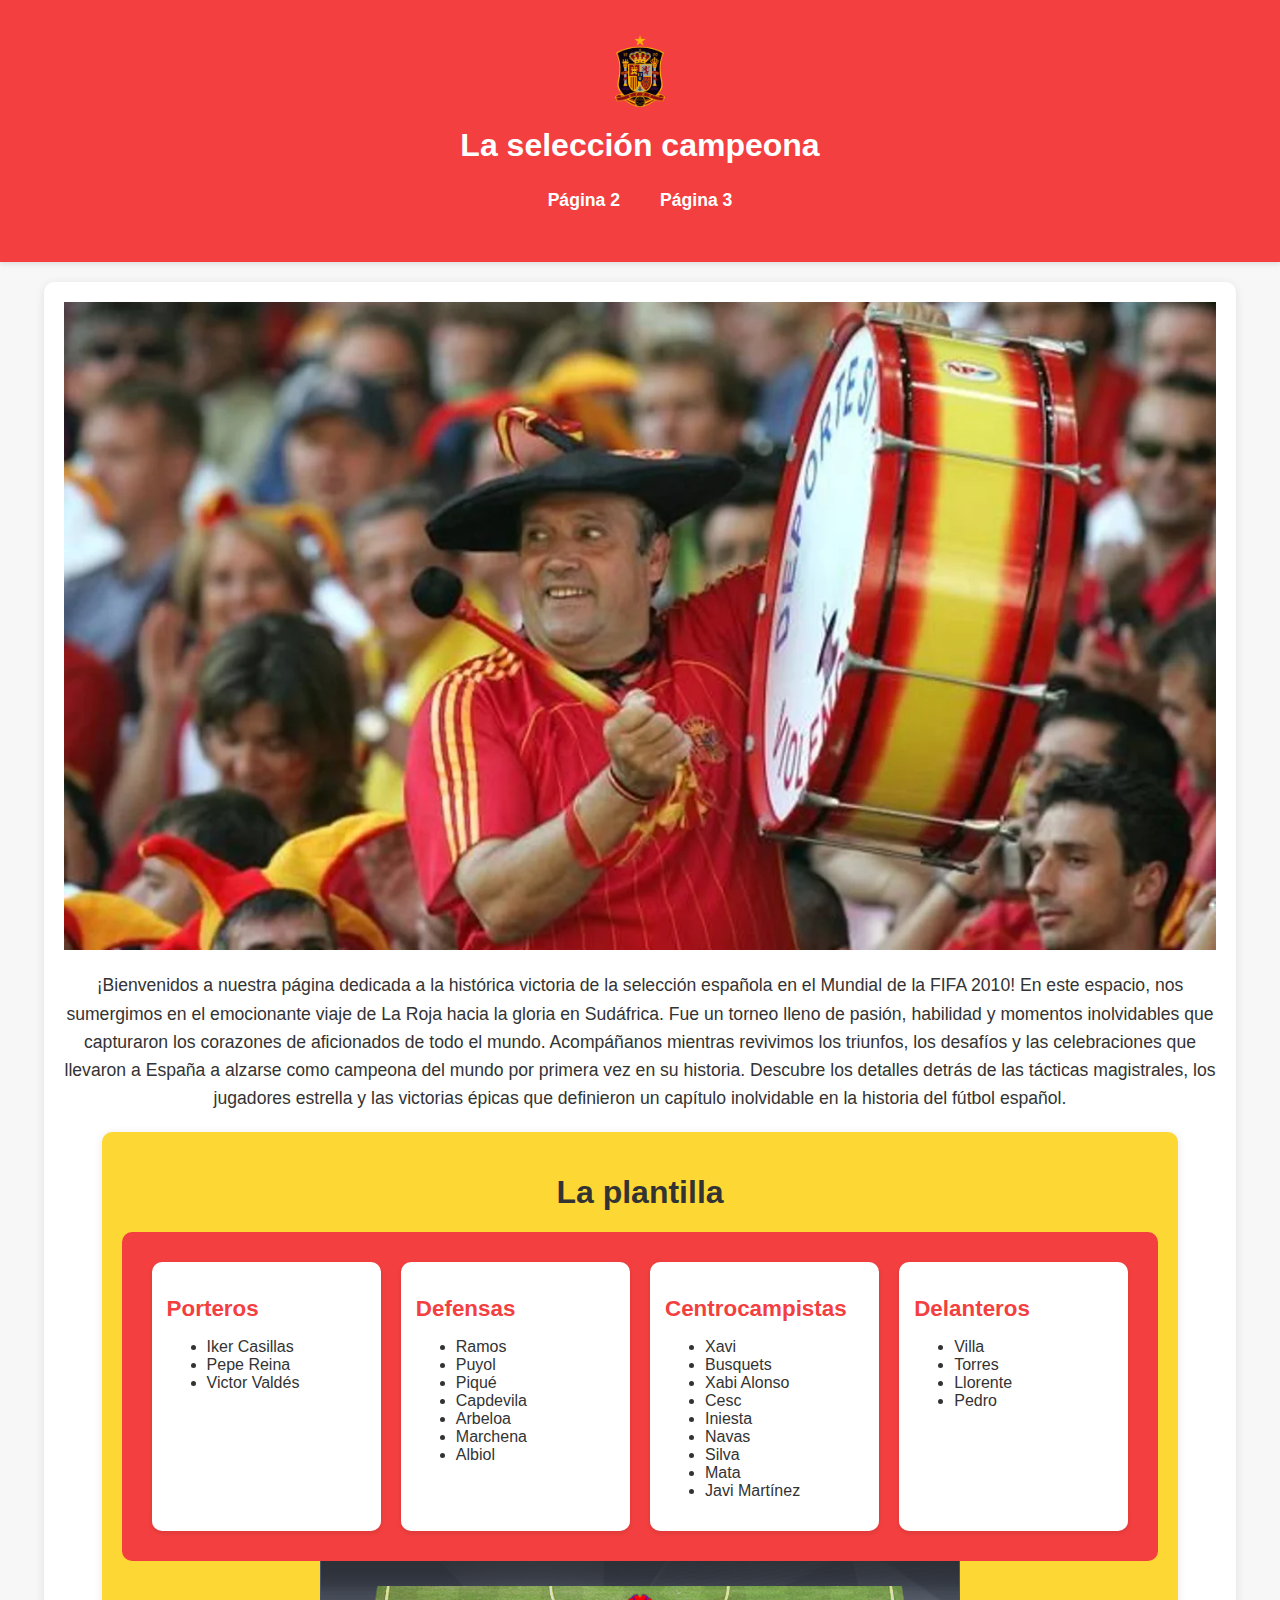
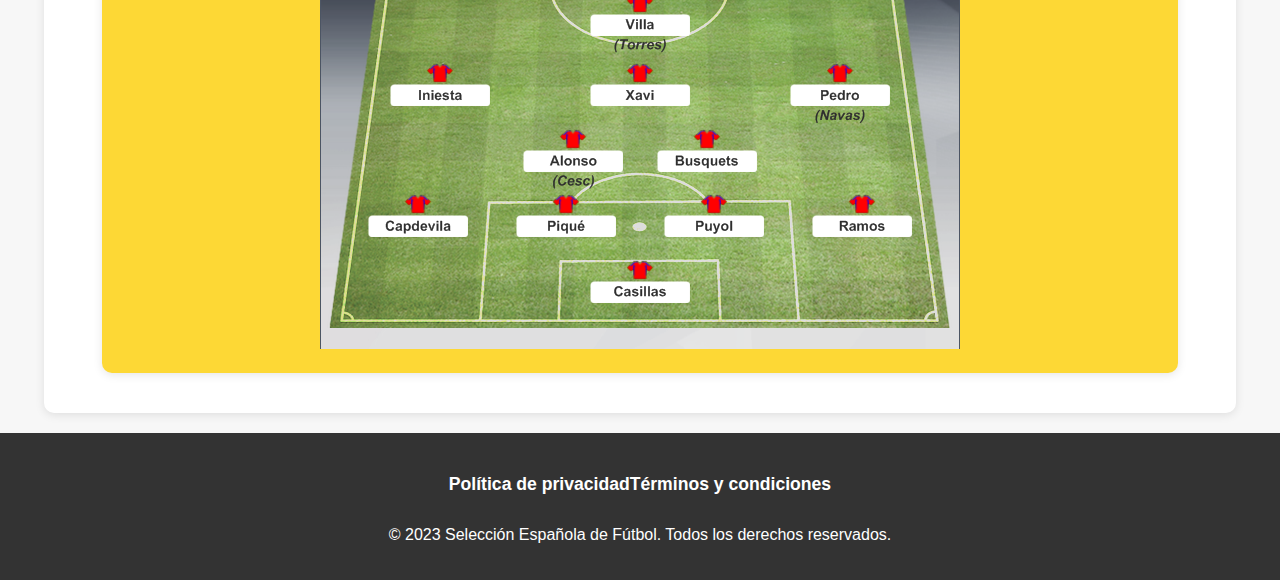
<file: index.html>
<!DOCTYPE html>
<head>
    <meta charset="utf-8">
    <title>First website project</title>
    <link rel="stylesheet" href="estilos/style1.css">
</head>
<body>
    <header>
        <div class="header_container">
            <img src="imagenes/escudo_españa.png" alt="Escudo de España">
            <h1>La selección campeona</h1>
            <nav>
                <ul>
                    <li><a href="index2.html">Página 2</a></li>
                    <li><a href="index3.html">Página 3</a></li>
                    
                </ul>
            </nav>
        </div>
    </header>
    <div class="container1">
        <div class="column">
            <img src="imagenes/manoloeldelbombo.webp" alt="Imagen 1">
            <p>¡Bienvenidos a nuestra página dedicada a la histórica victoria de la selección española en el Mundial de la FIFA 2010! En este espacio, nos sumergimos en el emocionante viaje de La Roja hacia la gloria en Sudáfrica. Fue un torneo lleno de pasión, habilidad y momentos inolvidables que capturaron los corazones de aficionados de todo el mundo. Acompáñanos mientras revivimos los triunfos, los desafíos y las celebraciones que llevaron a España a alzarse como campeona del mundo por primera vez en su historia. Descubre los detalles detrás de las tácticas magistrales, los jugadores estrella y las victorias épicas que definieron un capítulo inolvidable en la historia del fútbol español.</p>
        </div>
            
        <div class="container2">
            <h1>La plantilla</h1>
            <div class="players-container">
                
                <div class="players-group">
                    <h2>Porteros</h2>
                    <ul>
                        <li>Iker Casillas</li>
                        <li>Pepe Reina</li>
                        <li>Victor Valdés</li>
                    </ul>
                </div>
                <div class="players-group">
                    <h2>Defensas</h2>
                    <ul>
                        <li>Ramos</li>
                        <li>Puyol</li>
                        <li>Piqué</li>
                        <li>Capdevila</li>
                        <li>Arbeloa</li>
                        <li>Marchena</li>
                        <li>Albiol</li>
                    </ul>
                </div>
                <div class="players-group">
                    <h2>Centrocampistas</h2>
                    <ul>
                        <li>Xavi</li>
                        <li>Busquets</li>
                        <li>Xabi Alonso</li>
                        <li>Cesc</li>
                        <li>Iniesta</li>
                        <li>Navas</li>
                        <li>Silva</li>
                        <li>Mata</li>
                        <li>Javi Martínez</li>
                    </ul>
                </div>
                <div class="players-group">
                    <h2>Delanteros</h2>
                    <ul>
                        <li>Villa</li>
                        <li>Torres</li>
                        <li>Llorente</li>
                        <li>Pedro</li>
                    </ul>
                </div>
            </div>
            <img src="imagenes/españa_final.png" alt="Alineación de España en la final del Mundial">
        </div>
        
    </div>
    <footer>
        <div class="footer-container">
            <nav class="footer-nav">
                <ul>
                    <li><a href="#">Política de privacidad</a></li>
                    <li><a href="#">Términos y condiciones</a></li>
                </ul>
            </nav>
            <p>&copy; 2023 Selección Española de Fútbol. Todos los derechos reservados.</p>
        </div>
    </footer>
    

</body>
</html>
</file>
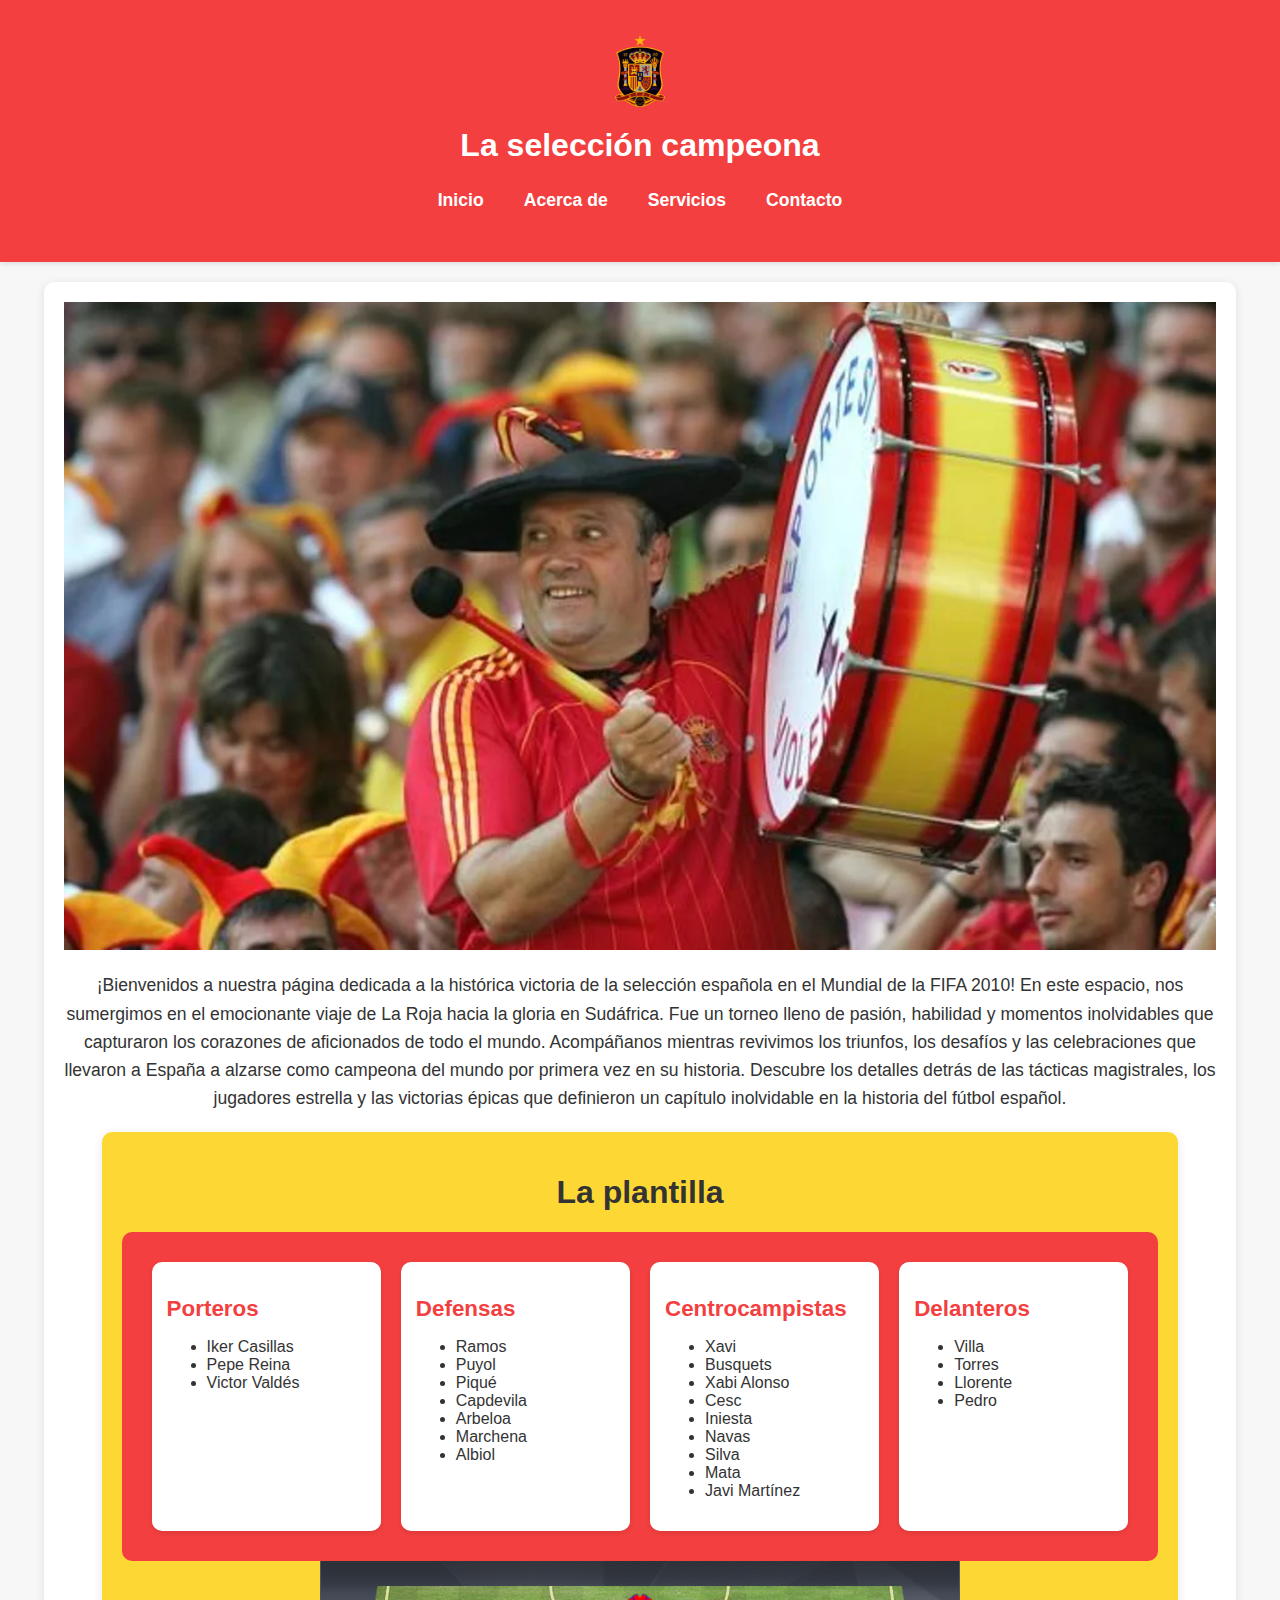
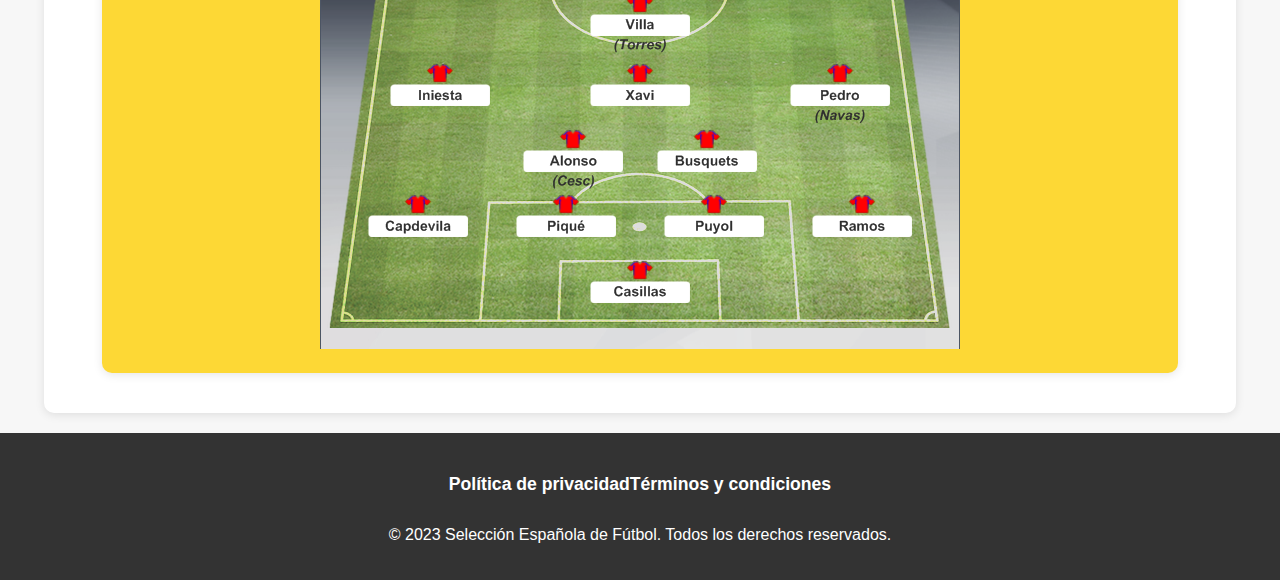
<file: base1.html>
<!DOCTYPE html>
<head>
    <meta charset="utf-8">
    <title>First website project</title>
    <link rel="stylesheet" href="style1.css">
</head>
<body>
    <header>
        <div class="header_container">
            <img src="escudo_españa.png" alt="Escudo de España">
            <h1>La selección campeona</h1>
            <nav>
                <ul>
                    <li><a href="#">Inicio</a></li>
                    <li><a href="#">Acerca de</a></li>
                    <li><a href="#">Servicios</a></li>
                    <li><a href="#">Contacto</a></li>
                </ul>
            </nav>
        </div>
    </header>
    <div class="container1">
        <div class="column">
            <img src="manoloeldelbombo.webp" alt="Imagen 1">
            <p>¡Bienvenidos a nuestra página dedicada a la histórica victoria de la selección española en el Mundial de la FIFA 2010! En este espacio, nos sumergimos en el emocionante viaje de La Roja hacia la gloria en Sudáfrica. Fue un torneo lleno de pasión, habilidad y momentos inolvidables que capturaron los corazones de aficionados de todo el mundo. Acompáñanos mientras revivimos los triunfos, los desafíos y las celebraciones que llevaron a España a alzarse como campeona del mundo por primera vez en su historia. Descubre los detalles detrás de las tácticas magistrales, los jugadores estrella y las victorias épicas que definieron un capítulo inolvidable en la historia del fútbol español.</p>
        </div>
            
        <div class="container2">
            <h1>La plantilla</h1>
            <div class="players-container">
                
                <div class="players-group">
                    <h2>Porteros</h2>
                    <ul>
                        <li>Iker Casillas</li>
                        <li>Pepe Reina</li>
                        <li>Victor Valdés</li>
                    </ul>
                </div>
                <div class="players-group">
                    <h2>Defensas</h2>
                    <ul>
                        <li>Ramos</li>
                        <li>Puyol</li>
                        <li>Piqué</li>
                        <li>Capdevila</li>
                        <li>Arbeloa</li>
                        <li>Marchena</li>
                        <li>Albiol</li>
                    </ul>
                </div>
                <div class="players-group">
                    <h2>Centrocampistas</h2>
                    <ul>
                        <li>Xavi</li>
                        <li>Busquets</li>
                        <li>Xabi Alonso</li>
                        <li>Cesc</li>
                        <li>Iniesta</li>
                        <li>Navas</li>
                        <li>Silva</li>
                        <li>Mata</li>
                        <li>Javi Martínez</li>
                    </ul>
                </div>
                <div class="players-group">
                    <h2>Delanteros</h2>
                    <ul>
                        <li>Villa</li>
                        <li>Torres</li>
                        <li>Llorente</li>
                        <li>Pedro</li>
                    </ul>
                </div>
            </div>
            <img src="españa_final.png" alt="Alineación de España en la final del Mundial">
        </div>
        
    </div>
    <footer>
        <div class="footer-container">
            <nav class="footer-nav">
                <ul>
                    <li><a href="#">Política de privacidad</a></li>
                    <li><a href="#">Términos y condiciones</a></li>
                </ul>
            </nav>
            <p>&copy; 2023 Selección Española de Fútbol. Todos los derechos reservados.</p>
        </div>
    </footer>
    

</body>
</html>
</file>
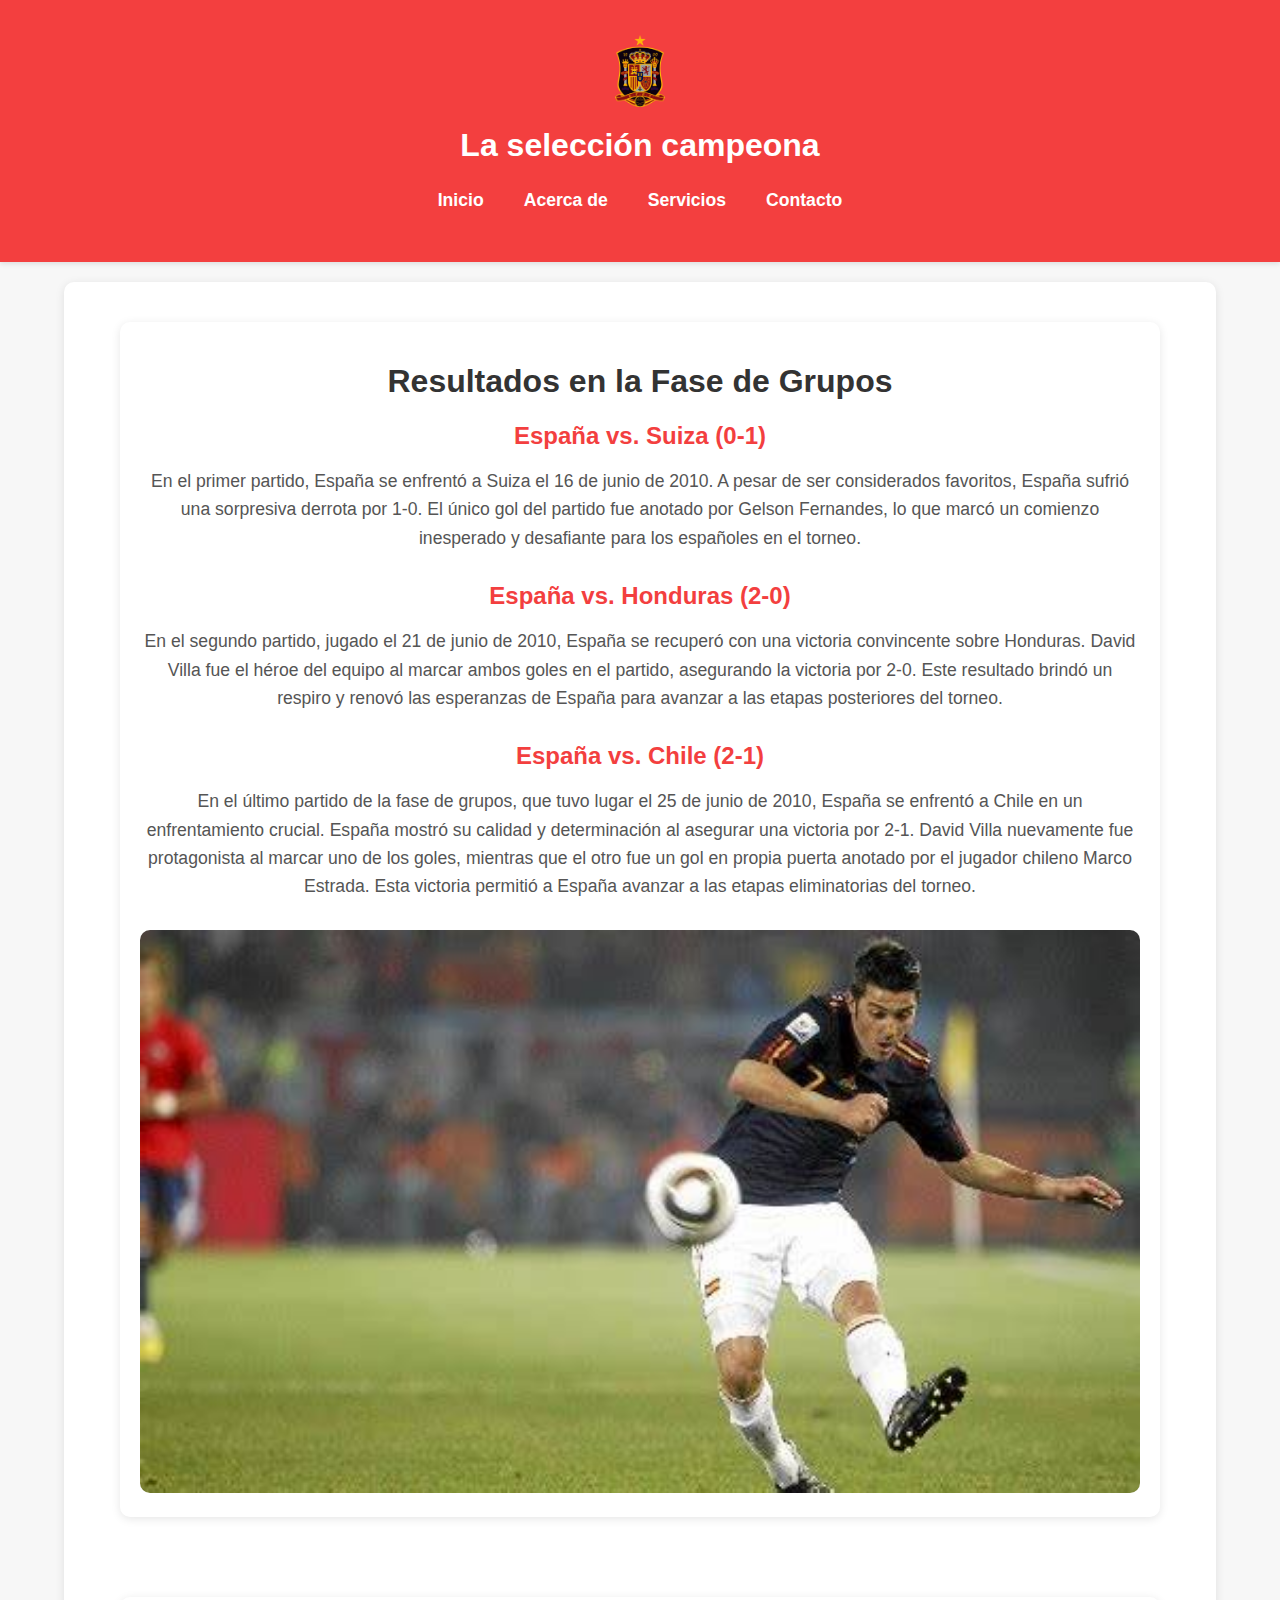
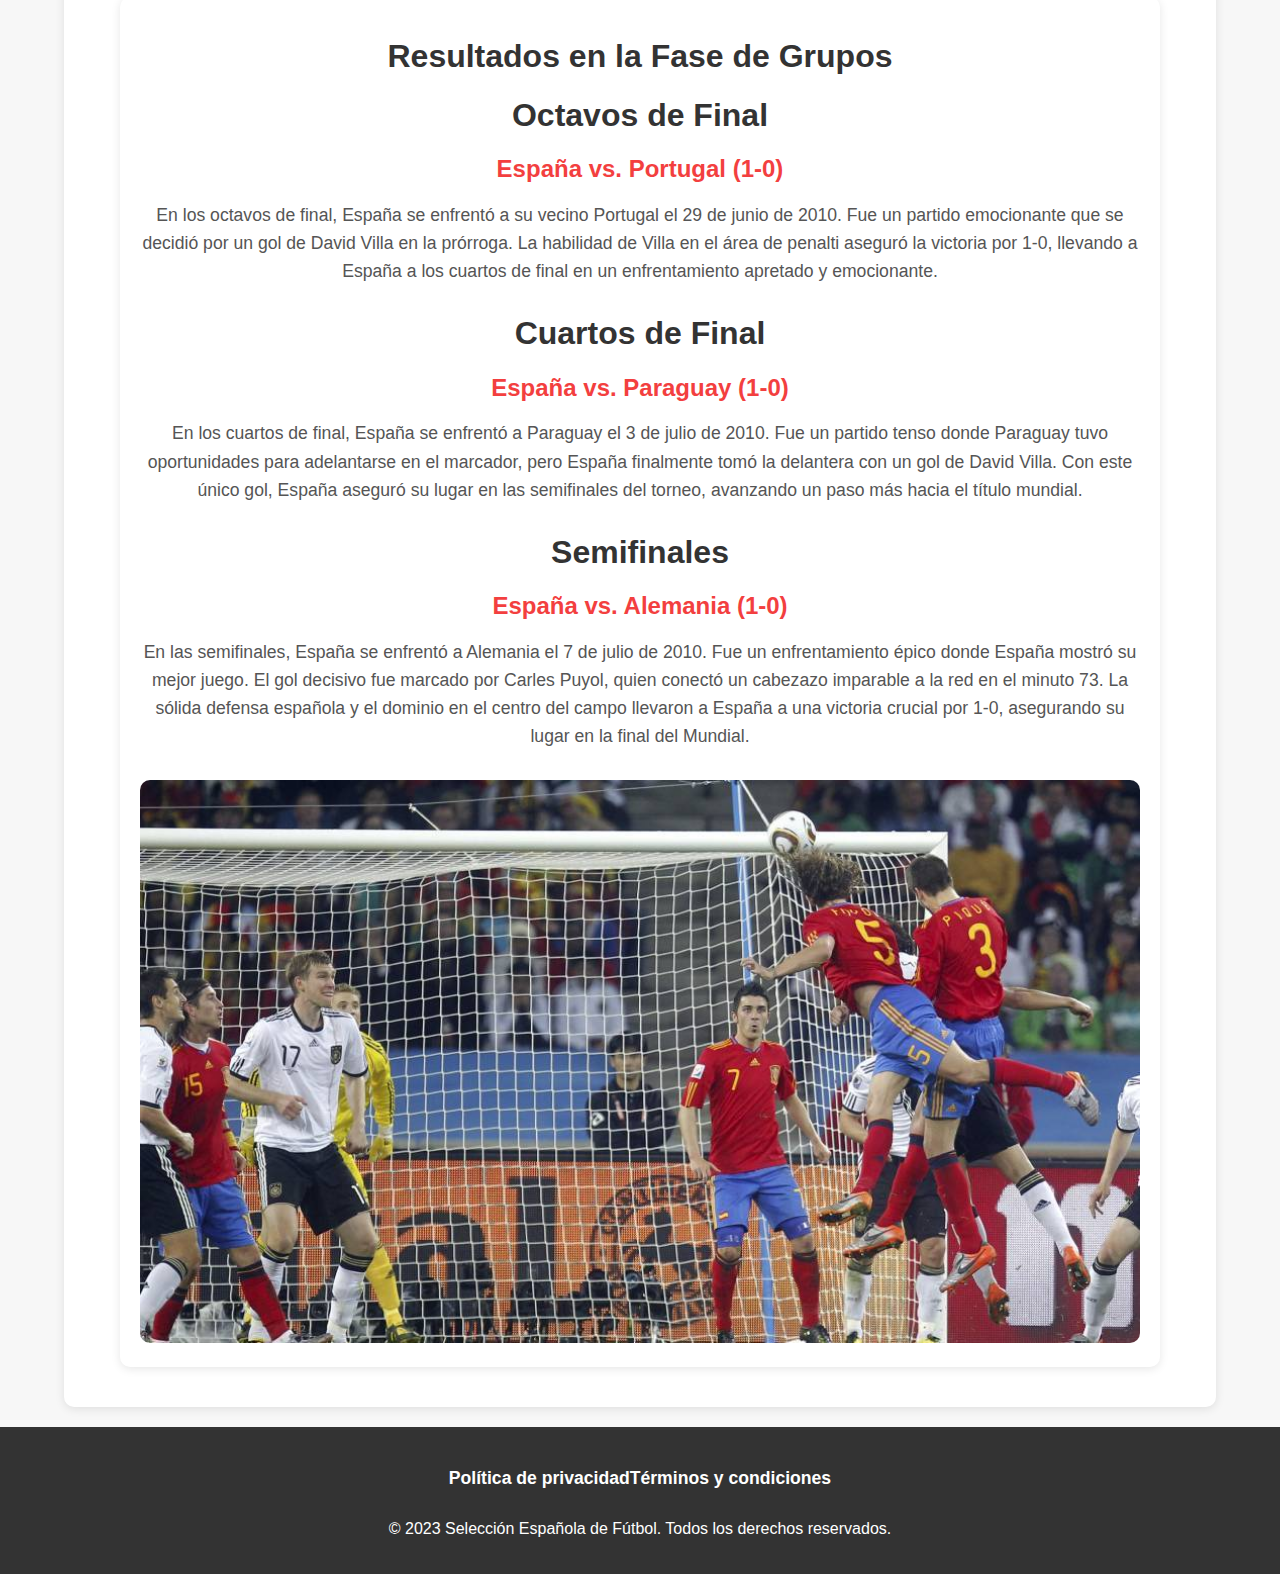
<file: base2.html>
<!DOCTYPE html>
<head>
    <meta charset="utf-8">
    <title>First website project</title>
    <link rel="stylesheet" href="style2.css">
</head>
<body>
    <header>
        <div class="header_container">
            <img src="escudo_españa.png" alt="Escudo de España">
            <h1>La selección campeona</h1>
            <nav>
                <ul>
                    <li><a href="#">Inicio</a></li>
                    <li><a href="#">Acerca de</a></li>
                    <li><a href="#">Servicios</a></li>
                    <li><a href="#">Contacto</a></li>
                </ul>
            </nav>
        </div>
    </header>
    <div class="container1">
        <div class="contenido1">
            <div class="cuadro_de_texto">
                <h1>Resultados en la Fase de Grupos</h1>
                <div class="match">
                    <h2>España vs. Suiza (0-1)</h2>
                    <p>En el primer partido, España se enfrentó a Suiza el 16 de junio de 2010. A pesar de ser considerados favoritos, España sufrió una sorpresiva derrota por 1-0. El único gol del partido fue anotado por Gelson Fernandes, lo que marcó un comienzo inesperado y desafiante para los españoles en el torneo.</p>
                </div>
                <div class="match">
                    <h2>España vs. Honduras (2-0)</h2>
                    <p>En el segundo partido, jugado el 21 de junio de 2010, España se recuperó con una victoria convincente sobre Honduras. David Villa fue el héroe del equipo al marcar ambos goles en el partido, asegurando la victoria por 2-0. Este resultado brindó un respiro y renovó las esperanzas de España para avanzar a las etapas posteriores del torneo.</p>
                </div>
                <div class="match">
                    <h2>España vs. Chile (2-1)</h2>
                    <p>En el último partido de la fase de grupos, que tuvo lugar el 25 de junio de 2010, España se enfrentó a Chile en un enfrentamiento crucial. España mostró su calidad y determinación al asegurar una victoria por 2-1. David Villa nuevamente fue protagonista al marcar uno de los goles, mientras que el otro fue un gol en propia puerta anotado por el jugador chileno Marco Estrada. Esta victoria permitió a España avanzar a las etapas eliminatorias del torneo.</p>
                </div>
                <div class="imagen1">
                    <img src="davidvilla.jpg" alt="David Villa vs Chile">
                </div>
            </div>
            
            
        </div>
        <div class="contenido1">
            <div class="cuadro_de_texto">
                <h1>Resultados en la Fase de Grupos</h1>
                <!-- ... (Código anterior de la fase de grupos) ... -->
                <h1>Octavos de Final</h1>
                <div class="match">
                    <h2>España vs. Portugal (1-0)</h2>
                    <p>En los octavos de final, España se enfrentó a su vecino Portugal el 29 de junio de 2010. Fue un partido emocionante que se decidió por un gol de David Villa en la prórroga. La habilidad de Villa en el área de penalti aseguró la victoria por 1-0, llevando a España a los cuartos de final en un enfrentamiento apretado y emocionante.</p>
                </div>
                <h1>Cuartos de Final</h1>
                <div class="match">
                    <h2>España vs. Paraguay (1-0)</h2>
                    <p>En los cuartos de final, España se enfrentó a Paraguay el 3 de julio de 2010. Fue un partido tenso donde Paraguay tuvo oportunidades para adelantarse en el marcador, pero España finalmente tomó la delantera con un gol de David Villa. Con este único gol, España aseguró su lugar en las semifinales del torneo, avanzando un paso más hacia el título mundial.</p>
                </div>
                <h1>Semifinales</h1>
                <div class="match">
                    <h2>España vs. Alemania (1-0)</h2>
                    <p>En las semifinales, España se enfrentó a Alemania el 7 de julio de 2010. Fue un enfrentamiento épico donde España mostró su mejor juego. El gol decisivo fue marcado por Carles Puyol, quien conectó un cabezazo imparable a la red en el minuto 73. La sólida defensa española y el dominio en el centro del campo llevaron a España a una victoria crucial por 1-0, asegurando su lugar en la final del Mundial.</p>
                </div>
                <div class="imagen1">
                    <img src="puyol.jpg" alt="Puyol vs Alemania">
                </div>
            </div>
        </div>
        
    </div>
    


    <footer>
        <div class="footer-container">
            <nav class="footer-nav">
                <ul>
                    <li><a href="#">Política de privacidad</a></li>
                    <li><a href="#">Términos y condiciones</a></li>
                </ul>
            </nav>
            <p>&copy; 2023 Selección Española de Fútbol. Todos los derechos reservados.</p>
        </div>
    </footer>
    

</body>
</html>
</file>
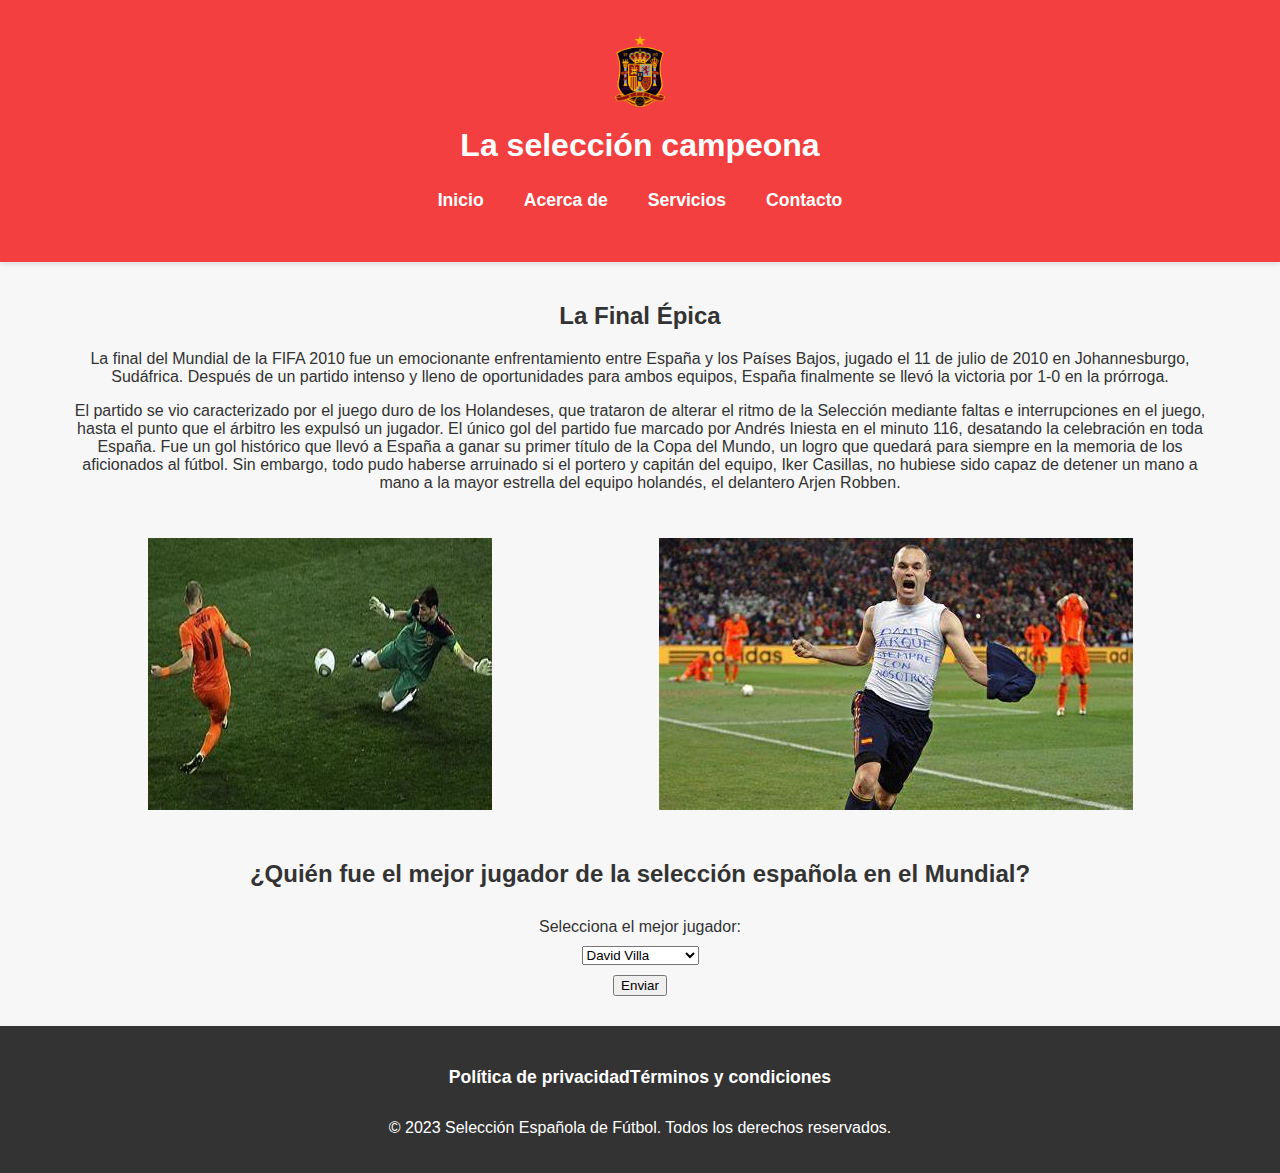
<file: base3.html>
<!DOCTYPE html>
<head>
    <meta charset="utf-8">
    <title>Selección Española Campeona</title>
    <link rel="stylesheet" href="style3.css">
</head>
<body>
    <header>
        <div class="header_container">
            <img src="escudo_españa.png" alt="Escudo de España">
            <h1>La selección campeona</h1>
            <nav>
                <ul>
                    <li><a href="#">Inicio</a></li>
                    <li><a href="#">Acerca de</a></li>
                    <li><a href="#">Servicios</a></li>
                    <li><a href="#">Contacto</a></li>
                </ul>
            </nav>
        </div>
    </header>

    <div class="content">
        <div class="match-description">
            <h2>La Final Épica</h2>
            <p>La final del Mundial de la FIFA 2010 fue un emocionante enfrentamiento entre España y los Países Bajos, jugado el 11 de julio de 2010 en Johannesburgo, Sudáfrica. Después de un partido intenso y lleno de oportunidades para ambos equipos, España finalmente se llevó la victoria por 1-0 en la prórroga.</p>
            <p>El partido se vio caracterizado por el juego duro de los Holandeses, que trataron de alterar el ritmo de la Selección mediante faltas e interrupciones en el juego, hasta el punto que el árbitro les expulsó un jugador. El único gol del partido fue marcado por Andrés Iniesta en el minuto 116, desatando la celebración en toda España. Fue un gol histórico que llevó a España a ganar su primer título de la Copa del Mundo, un logro que quedará para siempre en la memoria de los aficionados al fútbol. Sin embargo, todo pudo haberse arruinado si el portero y capitán del equipo, Iker Casillas, no hubiese sido capaz de detener un mano a mano a la mayor estrella del equipo holandés, el delantero Arjen Robben.</p>
        </div>
        <div class="media-container">
            <img src="casillas.jpg" alt="Parada de Casillas" class="media">
            <img src="iniesta.jpg" alt="Gol de Iniesta" class="media">
        </div>
    </div>

    <div class="form-container">
        <h2>¿Quién fue el mejor jugador de la selección española en el Mundial?</h2>
        <form>
            <label for="mejor-jugador">Selecciona el mejor jugador:</label>
            <select id="mejor-jugador" name="mejor-jugador" required>
                <option value="David Villa">David Villa</option>
                <option value="Andrés Iniesta">Andrés Iniesta</option>
                <option value="Iker Casillas">Iker Casillas</option>
                <option value="Xavi Hernández">Xavi Hernández</option>
                <option value="Gerard Piqué">Gerard Piqué</option>
            </select>
            <button type="submit">Enviar</button>
        </form>
    </div>

    <footer>
        <div class="footer-container">
            <nav class="footer-nav">
                <ul>
                    <li><a href="#">Política de privacidad</a></li>
                    <li><a href="#">Términos y condiciones</a></li>
                </ul>
            </nav>
            <p>&copy; 2023 Selección Española de Fútbol. Todos los derechos reservados.</p>
        </div>
    </footer>

</body>
</html>
</file>
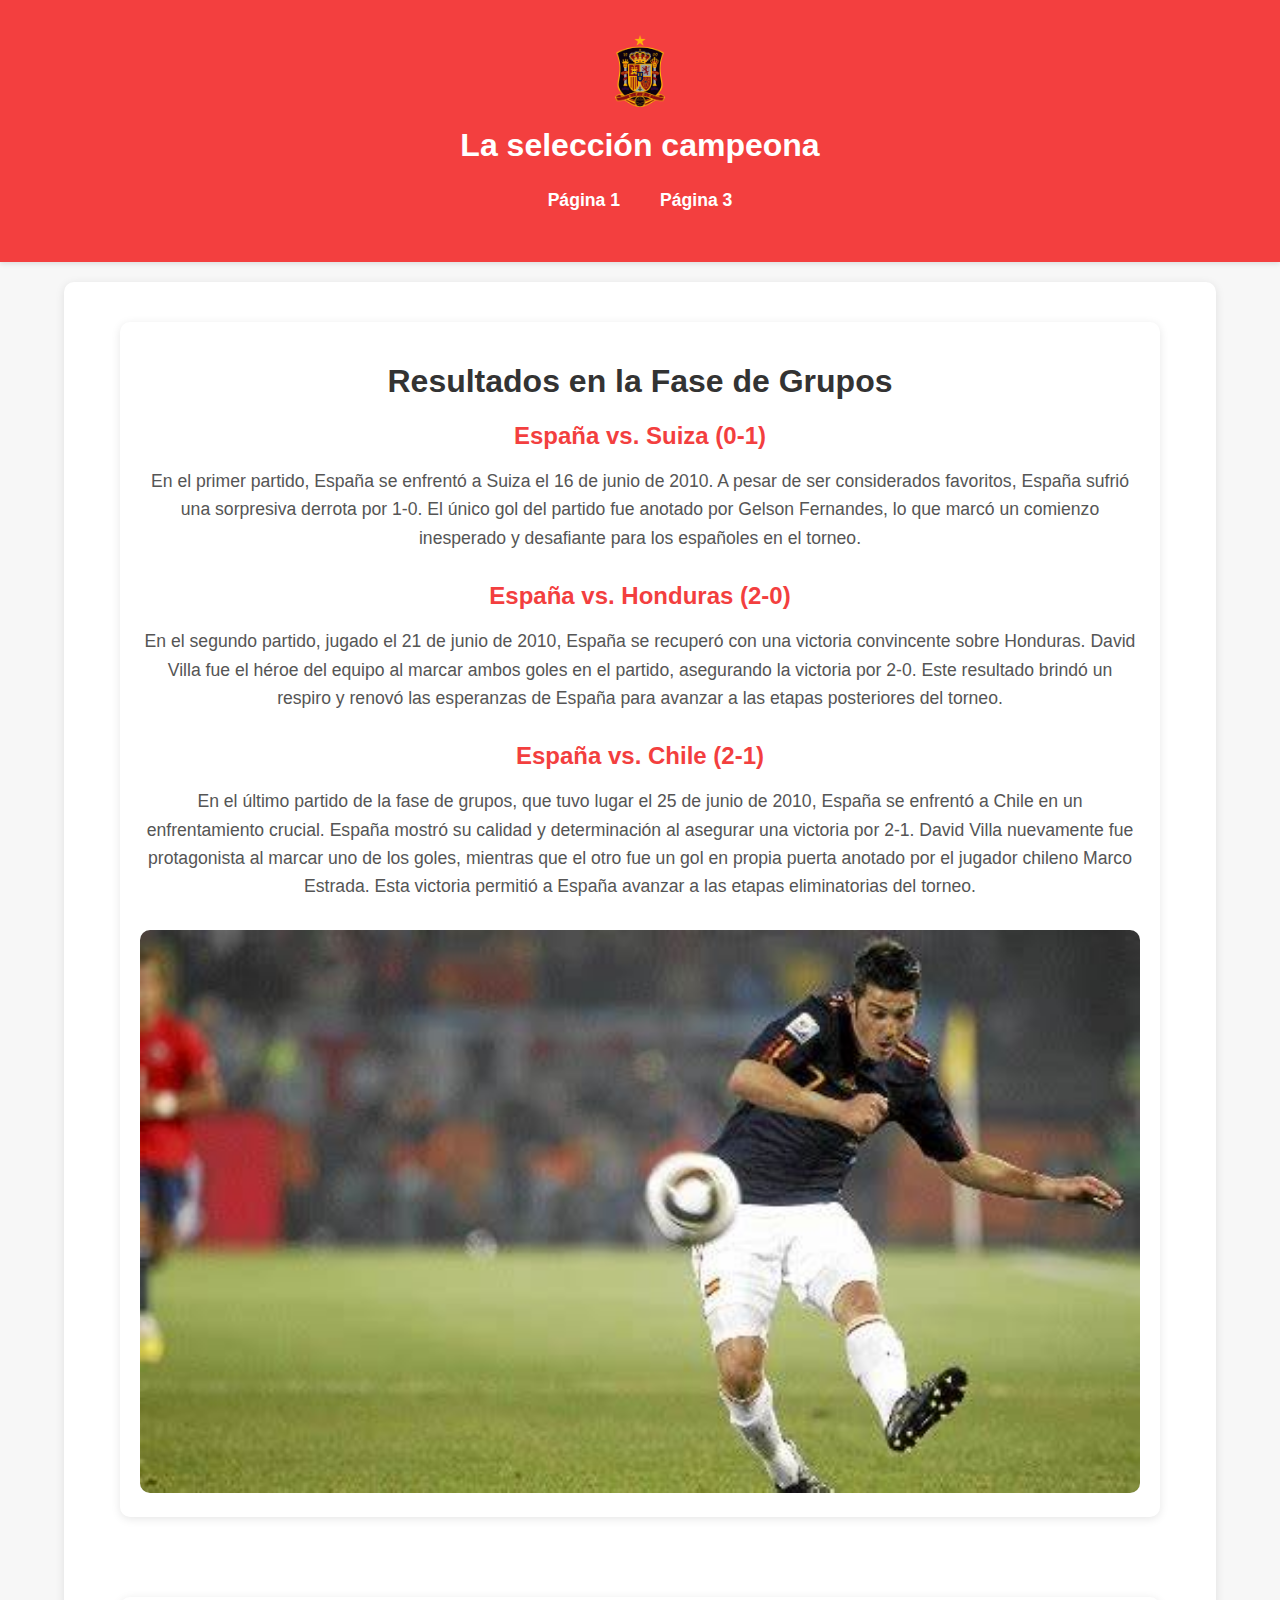
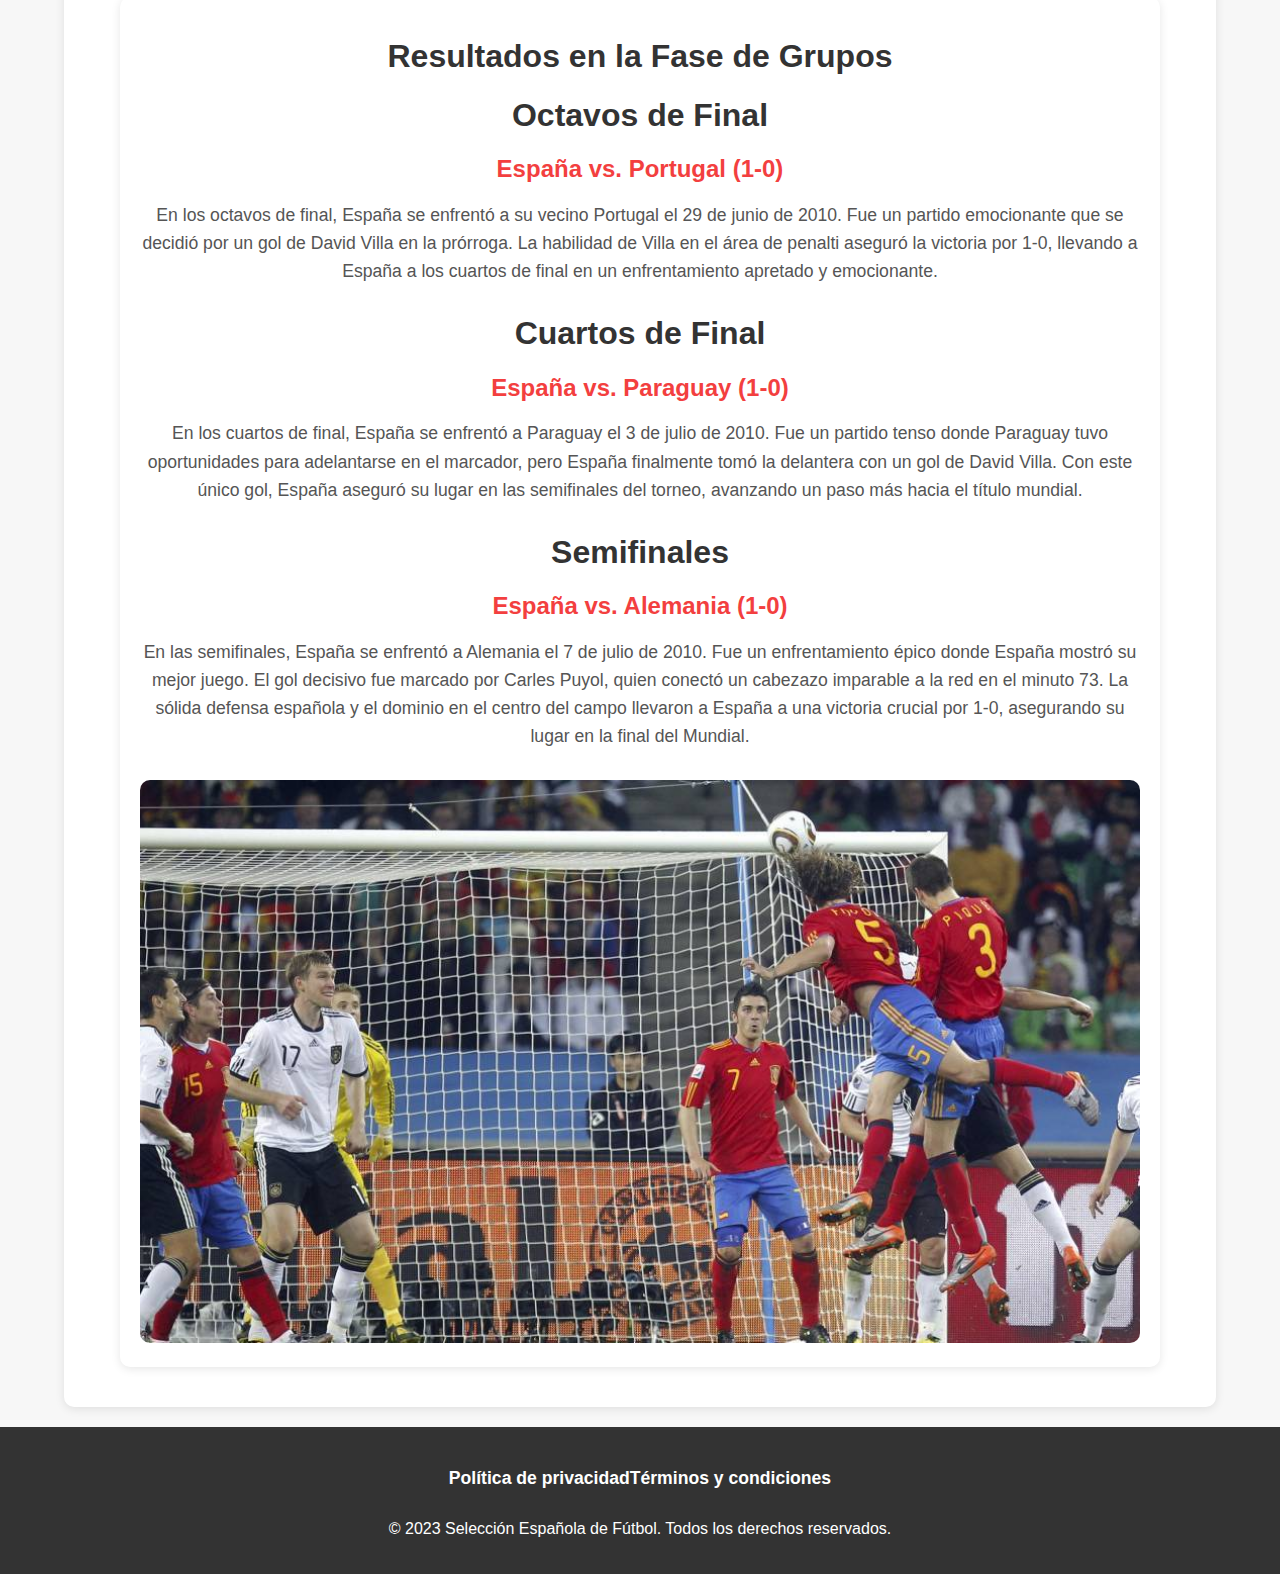
<file: index2.html>
<!DOCTYPE html>
<head>
    <meta charset="utf-8">
    <title>First website project</title>
    <link rel="stylesheet" href="estilos/style2.css">
</head>
<body>
    <header>
        <div class="header_container">
            <img src="imagenes/escudo_españa.png" alt="Escudo de España">
            <h1>La selección campeona</h1>
            <nav>
                <ul>
                    <li><a href="index.html">Página 1</a></li>
                    <li><a href="index3.html">Página 3</a></li>
                    
                </ul>
            </nav>
        </div>
    </header>
    <div class="container1">
        <div class="contenido1">
            <div class="cuadro_de_texto">
                <h1>Resultados en la Fase de Grupos</h1>
                <div class="match">
                    <h2>España vs. Suiza (0-1)</h2>
                    <p>En el primer partido, España se enfrentó a Suiza el 16 de junio de 2010. A pesar de ser considerados favoritos, España sufrió una sorpresiva derrota por 1-0. El único gol del partido fue anotado por Gelson Fernandes, lo que marcó un comienzo inesperado y desafiante para los españoles en el torneo.</p>
                </div>
                <div class="match">
                    <h2>España vs. Honduras (2-0)</h2>
                    <p>En el segundo partido, jugado el 21 de junio de 2010, España se recuperó con una victoria convincente sobre Honduras. David Villa fue el héroe del equipo al marcar ambos goles en el partido, asegurando la victoria por 2-0. Este resultado brindó un respiro y renovó las esperanzas de España para avanzar a las etapas posteriores del torneo.</p>
                </div>
                <div class="match">
                    <h2>España vs. Chile (2-1)</h2>
                    <p>En el último partido de la fase de grupos, que tuvo lugar el 25 de junio de 2010, España se enfrentó a Chile en un enfrentamiento crucial. España mostró su calidad y determinación al asegurar una victoria por 2-1. David Villa nuevamente fue protagonista al marcar uno de los goles, mientras que el otro fue un gol en propia puerta anotado por el jugador chileno Marco Estrada. Esta victoria permitió a España avanzar a las etapas eliminatorias del torneo.</p>
                </div>
                <div class="imagen1">
                    <img src="imagenes/davidvilla.jpg" alt="David Villa vs Chile">
                </div>
            </div>
            
            
        </div>
        <div class="contenido1">
            <div class="cuadro_de_texto">
                <h1>Resultados en la Fase de Grupos</h1>
                <!-- ... (Código anterior de la fase de grupos) ... -->
                <h1>Octavos de Final</h1>
                <div class="match">
                    <h2>España vs. Portugal (1-0)</h2>
                    <p>En los octavos de final, España se enfrentó a su vecino Portugal el 29 de junio de 2010. Fue un partido emocionante que se decidió por un gol de David Villa en la prórroga. La habilidad de Villa en el área de penalti aseguró la victoria por 1-0, llevando a España a los cuartos de final en un enfrentamiento apretado y emocionante.</p>
                </div>
                <h1>Cuartos de Final</h1>
                <div class="match">
                    <h2>España vs. Paraguay (1-0)</h2>
                    <p>En los cuartos de final, España se enfrentó a Paraguay el 3 de julio de 2010. Fue un partido tenso donde Paraguay tuvo oportunidades para adelantarse en el marcador, pero España finalmente tomó la delantera con un gol de David Villa. Con este único gol, España aseguró su lugar en las semifinales del torneo, avanzando un paso más hacia el título mundial.</p>
                </div>
                <h1>Semifinales</h1>
                <div class="match">
                    <h2>España vs. Alemania (1-0)</h2>
                    <p>En las semifinales, España se enfrentó a Alemania el 7 de julio de 2010. Fue un enfrentamiento épico donde España mostró su mejor juego. El gol decisivo fue marcado por Carles Puyol, quien conectó un cabezazo imparable a la red en el minuto 73. La sólida defensa española y el dominio en el centro del campo llevaron a España a una victoria crucial por 1-0, asegurando su lugar en la final del Mundial.</p>
                </div>
                <div class="imagen1">
                    <img src="imagenes/puyol.jpg" alt="Puyol vs Alemania">
                </div>
            </div>
        </div>
        
    </div>
    


    <footer>
        <div class="footer-container">
            <nav class="footer-nav">
                <ul>
                    <li><a href="#">Política de privacidad</a></li>
                    <li><a href="#">Términos y condiciones</a></li>
                </ul>
            </nav>
            <p>&copy; 2023 Selección Española de Fútbol. Todos los derechos reservados.</p>
        </div>
    </footer>
    

</body>
</html>
</file>
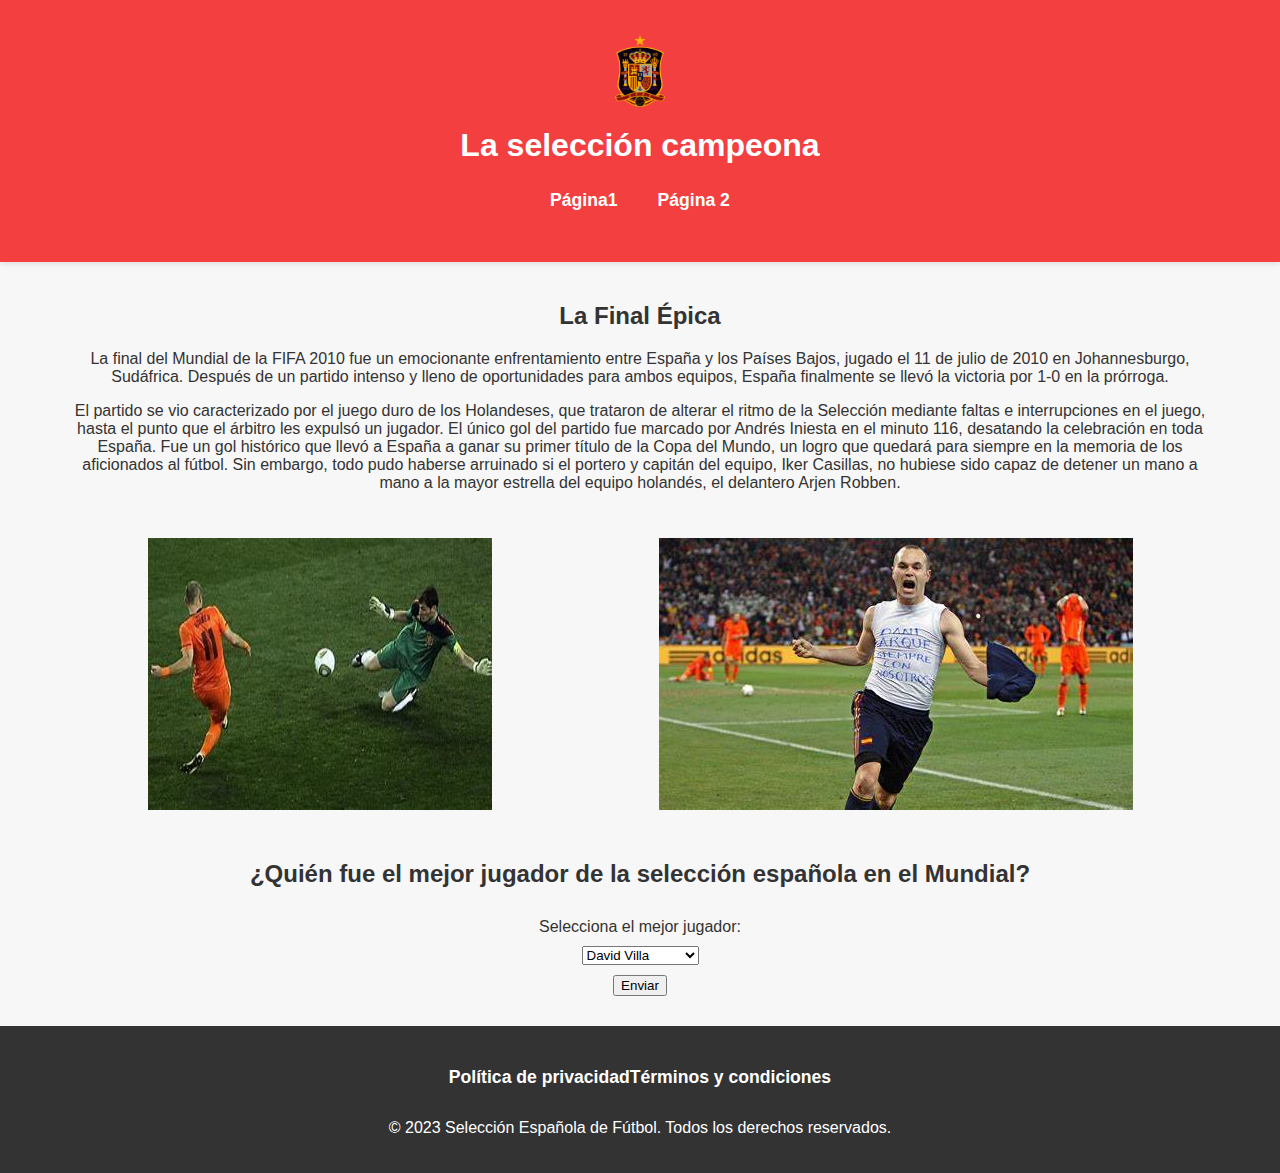
<file: index3.html>
<!DOCTYPE html>
<head>
    <meta charset="utf-8">
    <title>Selección Española Campeona</title>
    <link rel="stylesheet" href="estilos/style3.css">
</head>
<body>
    <header>
        <div class="header_container">
            <img src="imagenes/escudo_españa.png" alt="Escudo de España">
            <h1>La selección campeona</h1>
            <nav>
                <ul>
                    <li><a href="index.html">Página1</a></li>
                    <li><a href="index2.html">Página 2</a></li>
                    
                </ul>
            </nav>
        </div>
    </header>

    <div class="content">
        <div class="match-description">
            <h2>La Final Épica</h2>
            <p>La final del Mundial de la FIFA 2010 fue un emocionante enfrentamiento entre España y los Países Bajos, jugado el 11 de julio de 2010 en Johannesburgo, Sudáfrica. Después de un partido intenso y lleno de oportunidades para ambos equipos, España finalmente se llevó la victoria por 1-0 en la prórroga.</p>
            <p>El partido se vio caracterizado por el juego duro de los Holandeses, que trataron de alterar el ritmo de la Selección mediante faltas e interrupciones en el juego, hasta el punto que el árbitro les expulsó un jugador. El único gol del partido fue marcado por Andrés Iniesta en el minuto 116, desatando la celebración en toda España. Fue un gol histórico que llevó a España a ganar su primer título de la Copa del Mundo, un logro que quedará para siempre en la memoria de los aficionados al fútbol. Sin embargo, todo pudo haberse arruinado si el portero y capitán del equipo, Iker Casillas, no hubiese sido capaz de detener un mano a mano a la mayor estrella del equipo holandés, el delantero Arjen Robben.</p>
        </div>
        <div class="media-container">
            <img src="imagenes/casillas.jpg" alt="Parada de Casillas" class="media">
            <img src="imagenes/iniesta.jpg" alt="Gol de Iniesta" class="media">
        </div>
    </div>

    <div class="form-container">
        <h2>¿Quién fue el mejor jugador de la selección española en el Mundial?</h2>
        <form>
            <label for="mejor-jugador">Selecciona el mejor jugador:</label>
            <select id="mejor-jugador" name="mejor-jugador" required>
                <option value="David Villa">David Villa</option>
                <option value="Andrés Iniesta">Andrés Iniesta</option>
                <option value="Iker Casillas">Iker Casillas</option>
                <option value="Xavi Hernández">Xavi Hernández</option>
                <option value="Gerard Piqué">Gerard Piqué</option>
            </select>
            <button type="submit">Enviar</button>
        </form>
    </div>

    <footer>
        <div class="footer-container">
            <nav class="footer-nav">
                <ul>
                    <li><a href="#">Política de privacidad</a></li>
                    <li><a href="#">Términos y condiciones</a></li>
                </ul>
            </nav>
            <p>&copy; 2023 Selección Española de Fútbol. Todos los derechos reservados.</p>
        </div>
    </footer>

</body>
</html>
</file>
<file: estilos/style1.css>
body {
  margin: 0;
  padding: 0;
  font-family: 'Arial', sans-serif;
  background-color: #f7f7f7;
  color: #333;
}

.header_container {
  width: 90%;
  margin: 0 auto;
  display: flex;
  flex-direction: column;
  align-items: center;
  padding: 20px 0;
  text-align: center;
}

header {
  background-color: #f33f3f;
  color: #fff;
  width: 100%;
  padding: 15px 0;
  box-shadow: 0px 2px 5px rgba(0, 0, 0, 0.1);
}

header img {
  width: 50px;
  margin-bottom: 10px;
}

header h1 {
  margin: 10px 0;
  font-family: 'Arial Black', sans-serif;
  font-size: 2em;
}

nav ul {
  padding: 0;
  list-style: none;
  display: flex;
  justify-content: center;
}

nav ul li {
  margin: 0 20px;
}

nav ul li a {
  color: #fff;
  text-decoration: none;
  font-weight: bold;
  font-size: 1.1em;
  transition: all 0.3s ease;
}

nav ul li a:hover {
  color: #fdd835;
}

img {
  max-width: 100%;
  height: auto;
}


.container1, .container2 {
  width: 90%;
  margin: 20px auto;
  padding: 20px;
  text-align: center;
  background-color: #fff;
  box-shadow: 0px 2px 10px rgba(0, 0, 0, 0.1);
  border-radius: 10px;
}

.container1 p {
  font-size: 1.1em;
  line-height: 1.6;
}

.container2 {
  background-color: #fdd835;
}

.players-container {
  display: flex;
  flex-wrap: wrap;
  justify-content: center;
  background-color: #f33f3f;
  padding: 20px;
  border-radius: 10px;
  margin-top: 20px;
}

.players-group {
  flex: 1;
  margin: 10px;
  padding: 15px;
  background-color: #fff;
  border-radius: 10px;
  box-shadow: 0px 2px 5px rgba(0, 0, 0, 0.1);
  text-align: left;
}

.players-group h2 {
  color: #f33f3f;
  font-size: 1.4em;
  margin-bottom: 15px;
}



/* Estilos para el footer */
footer {
  background-color: #333;
  color: #fff;
  padding: 20px 0;
  text-align: center;
}

.footer-container {
  width: 90%;
  margin: 0 auto;
  display: flex;
  flex-direction: column;
  align-items: center;
}

.footer-nav ul {
  padding: 0;
  list-style: none;
  margin-bottom: 10px;
}

.footer-nav ul li {
  margin: 5px 0;
}

.footer-nav ul li a {
  color: #fff;
  text-decoration: none;
  font-weight: bold;
  transition: color 0.3s ease;
}

.footer-nav ul li a:hover {
  color: #fdd835;
}

/* Estilos para dispositivos móviles */
@media (max-width: 768px) {
  nav ul {
      flex-direction: column;
  }
  
  nav ul li {
      margin: 10px 0;
  }
}
</file>
<file: style1.css>
body {
  margin: 0;
  padding: 0;
  font-family: 'Arial', sans-serif;
  background-color: #f7f7f7;
  color: #333;
}

.header_container {
  width: 90%;
  margin: 0 auto;
  display: flex;
  flex-direction: column;
  align-items: center;
  padding: 20px 0;
  text-align: center;
}

header {
  background-color: #f33f3f;
  color: #fff;
  width: 100%;
  padding: 15px 0;
  box-shadow: 0px 2px 5px rgba(0, 0, 0, 0.1);
}

header img {
  width: 50px;
  margin-bottom: 10px;
}

header h1 {
  margin: 10px 0;
  font-family: 'Arial Black', sans-serif;
  font-size: 2em;
}

nav ul {
  padding: 0;
  list-style: none;
  display: flex;
  justify-content: center;
}

nav ul li {
  margin: 0 20px;
}

nav ul li a {
  color: #fff;
  text-decoration: none;
  font-weight: bold;
  font-size: 1.1em;
  transition: all 0.3s ease;
}

nav ul li a:hover {
  color: #fdd835;
}

img {
  max-width: 100%;
  height: auto;
}


.container1, .container2 {
  width: 90%;
  margin: 20px auto;
  padding: 20px;
  text-align: center;
  background-color: #fff;
  box-shadow: 0px 2px 10px rgba(0, 0, 0, 0.1);
  border-radius: 10px;
}

.container1 p {
  font-size: 1.1em;
  line-height: 1.6;
}

.container2 {
  background-color: #fdd835;
}

.players-container {
  display: flex;
  flex-wrap: wrap;
  justify-content: center;
  background-color: #f33f3f;
  padding: 20px;
  border-radius: 10px;
  margin-top: 20px;
}

.players-group {
  flex: 1;
  margin: 10px;
  padding: 15px;
  background-color: #fff;
  border-radius: 10px;
  box-shadow: 0px 2px 5px rgba(0, 0, 0, 0.1);
  text-align: left;
}

.players-group h2 {
  color: #f33f3f;
  font-size: 1.4em;
  margin-bottom: 15px;
}



/* Estilos para el footer */
footer {
  background-color: #333;
  color: #fff;
  padding: 20px 0;
  text-align: center;
}

.footer-container {
  width: 90%;
  margin: 0 auto;
  display: flex;
  flex-direction: column;
  align-items: center;
}

.footer-nav ul {
  padding: 0;
  list-style: none;
  margin-bottom: 10px;
}

.footer-nav ul li {
  margin: 5px 0;
}

.footer-nav ul li a {
  color: #fff;
  text-decoration: none;
  font-weight: bold;
  transition: color 0.3s ease;
}

.footer-nav ul li a:hover {
  color: #fdd835;
}

/* Estilos para dispositivos móviles */
@media (max-width: 768px) {
  nav ul {
      flex-direction: column;
  }
  
  nav ul li {
      margin: 10px 0;
  }
}
</file>
<file: style2.css>
body {
    margin: 0;
    padding: 0;
    font-family: 'Arial', sans-serif;
    background-color: #f7f7f7;
    color: #333;
  }
  
  .header_container {
    width: 90%;
    margin: 0 auto;
    display: flex;
    flex-direction: column;
    align-items: center;
    padding: 20px 0;
    text-align: center;
  }
  
  header {
    background-color: #f33f3f;
    color: #fff;
    width: 100%;
    padding: 15px 0;
    box-shadow: 0px 2px 5px rgba(0, 0, 0, 0.1);
  }
  
  header img {
    width: 50px;
    margin-bottom: 10px;
  }
  
  header h1 {
    margin: 10px 0;
    font-family: 'Arial Black', sans-serif;
    font-size: 2em;
  }
  
  nav ul {
    padding: 0;
    list-style: none;
    display: flex;
    justify-content: center;
  }
  
  nav ul li {
    margin: 0 20px;
  }
  
  nav ul li a {
    color: #fff;
    text-decoration: none;
    font-weight: bold;
    font-size: 1.1em;
    transition: all 0.3s ease;
  }
  
  nav ul li a:hover {
    color: #fdd835;
  }
  
  img {
    max-width: 100%;
    height: auto;
  }

/* Estilos para el contenedor principal */
.container1 {
    width: 90%;
    margin: 20px auto;
    background-color: #fff;
    box-shadow: 0px 2px 10px rgba(0, 0, 0, 0.1);
    border-radius: 10px;
}

/* Estilos para el contenido interno */
.contenido1 {
    display: flex;
    flex-wrap: wrap;
    justify-content: space-between;
    padding: 20px;
}

/* Estilos para el texto */
.texto1 {
    flex: 1;
    padding-right: 20px;
}

/* Estilos para la imagen */
.imagen1 {
    flex: 1;
    text-align: center;
}

.imagen1 img {
    width: 100%; /* La imagen ocupará el 100% del ancho de su contenedor */
    max-width: 100%; /* La imagen no será más ancha que su tamaño original */
    height: auto; /* La altura se ajusta automáticamente para mantener la proporción */
    border-radius: 10px; /* Esquina redondeada para la imagen */
}

/* Estilos para el contenedor principal */
.cuadro_de_texto {
    width: 90%;
    margin: 20px auto;
    background-color: #fff;
    box-shadow: 0px 2px 10px rgba(0, 0, 0, 0.1);
    border-radius: 10px;
    padding: 20px;
    text-align: center;
}

/* Estilos para cada partido */
.match {
    margin-bottom: 30px;
}

.match h2 {
    color: #f33f3f;
    font-size: 1.5em;
    margin-bottom: 10px;
}

.match p {
    font-size: 1.1em;
    line-height: 1.6;
    color: #555;
}


  footer {
    background-color: #333;
    color: #fff;
    padding: 20px 0;
    text-align: center;
  }
  
  .footer-container {
    width: 90%;
    margin: 0 auto;
    display: flex;
    flex-direction: column;
    align-items: center;
  }
  
  .footer-nav ul {
    padding: 0;
    list-style: none;
    margin-bottom: 10px;
  }
  
  .footer-nav ul li {
    margin: 5px 0;
  }
  
  .footer-nav ul li a {
    color: #fff;
    text-decoration: none;
    font-weight: bold;
    transition: color 0.3s ease;
  }
  
  .footer-nav ul li a:hover {
    color: #fdd835;
  }

  /* Estilos para dispositivos móviles */
@media (max-width: 768px) {
    nav ul {
        flex-direction: column;
    }
    
    nav ul li {
        margin: 10px 0;
    }
  }
</file>
<file: style3.css>
body {
    margin: 0;
    padding: 0;
    font-family: 'Arial', sans-serif;
    background-color: #f7f7f7;
    color: #333;
  }
  
  .header_container {
    width: 90%;
    margin: 0 auto;
    display: flex;
    flex-direction: column;
    align-items: center;
    padding: 20px 0;
    text-align: center;
  }
  
  header {
    background-color: #f33f3f;
    color: #fff;
    width: 100%;
    padding: 15px 0;
    box-shadow: 0px 2px 5px rgba(0, 0, 0, 0.1);
  }
  
  header img {
    width: 50px;
    margin-bottom: 10px;
  }
  
  header h1 {
    margin: 10px 0;
    font-family: 'Arial Black', sans-serif;
    font-size: 2em;
  }
  
  nav ul {
    padding: 0;
    list-style: none;
    display: flex;
    justify-content: center;
  }
  
  nav ul li {
    margin: 0 20px;
  }
  
  nav ul li a {
    color: #fff;
    text-decoration: none;
    font-weight: bold;
    font-size: 1.1em;
    transition: all 0.3s ease;
  }
  
  nav ul li a:hover {
    color: #fdd835;
  }
  
  img {
    max-width: 100%;
    height: auto;
  }


/* ... (Estilos anteriores) ... */

.content {
    width: 90%;
    margin: 20px auto;
    display: flex;
    flex-direction: column;
    align-items: center;
    text-align: center;
}

.match-description {
    margin-bottom: 30px;
}

.media-container {
    display: flex;
    justify-content: space-around;
    width: 100%;
    margin-bottom: 30px;
}

.media {
    max-width: 45%;
    height: auto;
}

.form-container {
    width: 90%;
    margin: 20px auto;
    text-align: center;
}

form {
    display: flex;
    flex-direction: column;
    align-items: center;
}

form label,
form input,
form button {
    margin: 10px;
}

/* Estilos para dispositivos móviles */
@media (max-width: 768px) {
    .media-container {
        flex-direction: column;
    }

    .media {
        max-width: 100%;
    }
}


  footer {
    background-color: #333;
    color: #fff;
    padding: 20px 0;
    text-align: center;
  }
  
  .footer-container {
    width: 90%;
    margin: 0 auto;
    display: flex;
    flex-direction: column;
    align-items: center;
  }
  
  .footer-nav ul {
    padding: 0;
    list-style: none;
    margin-bottom: 10px;
  }
  
  .footer-nav ul li {
    margin: 5px 0;
  }
  
  .footer-nav ul li a {
    color: #fff;
    text-decoration: none;
    font-weight: bold;
    transition: color 0.3s ease;
  }
  
  .footer-nav ul li a:hover {
    color: #fdd835;
  }

  /* Estilos para dispositivos móviles */
@media (max-width: 768px) {
    nav ul {
        flex-direction: column;
    }
    
    nav ul li {
        margin: 10px 0;
    }
  }
</file>
<file: estilos/style2.css>
body {
    margin: 0;
    padding: 0;
    font-family: 'Arial', sans-serif;
    background-color: #f7f7f7;
    color: #333;
  }
  
  .header_container {
    width: 90%;
    margin: 0 auto;
    display: flex;
    flex-direction: column;
    align-items: center;
    padding: 20px 0;
    text-align: center;
  }
  
  header {
    background-color: #f33f3f;
    color: #fff;
    width: 100%;
    padding: 15px 0;
    box-shadow: 0px 2px 5px rgba(0, 0, 0, 0.1);
  }
  
  header img {
    width: 50px;
    margin-bottom: 10px;
  }
  
  header h1 {
    margin: 10px 0;
    font-family: 'Arial Black', sans-serif;
    font-size: 2em;
  }
  
  nav ul {
    padding: 0;
    list-style: none;
    display: flex;
    justify-content: center;
  }
  
  nav ul li {
    margin: 0 20px;
  }
  
  nav ul li a {
    color: #fff;
    text-decoration: none;
    font-weight: bold;
    font-size: 1.1em;
    transition: all 0.3s ease;
  }
  
  nav ul li a:hover {
    color: #fdd835;
  }
  
  img {
    max-width: 100%;
    height: auto;
  }

/* Estilos para el contenedor principal */
.container1 {
    width: 90%;
    margin: 20px auto;
    background-color: #fff;
    box-shadow: 0px 2px 10px rgba(0, 0, 0, 0.1);
    border-radius: 10px;
}

/* Estilos para el contenido interno */
.contenido1 {
    display: flex;
    flex-wrap: wrap;
    justify-content: space-between;
    padding: 20px;
}

/* Estilos para el texto */
.texto1 {
    flex: 1;
    padding-right: 20px;
}

/* Estilos para la imagen */
.imagen1 {
    flex: 1;
    text-align: center;
}

.imagen1 img {
    width: 100%; /* La imagen ocupará el 100% del ancho de su contenedor */
    max-width: 100%; /* La imagen no será más ancha que su tamaño original */
    height: auto; /* La altura se ajusta automáticamente para mantener la proporción */
    border-radius: 10px; /* Esquina redondeada para la imagen */
}

/* Estilos para el contenedor principal */
.cuadro_de_texto {
    width: 90%;
    margin: 20px auto;
    background-color: #fff;
    box-shadow: 0px 2px 10px rgba(0, 0, 0, 0.1);
    border-radius: 10px;
    padding: 20px;
    text-align: center;
}

/* Estilos para cada partido */
.match {
    margin-bottom: 30px;
}

.match h2 {
    color: #f33f3f;
    font-size: 1.5em;
    margin-bottom: 10px;
}

.match p {
    font-size: 1.1em;
    line-height: 1.6;
    color: #555;
}


  footer {
    background-color: #333;
    color: #fff;
    padding: 20px 0;
    text-align: center;
  }
  
  .footer-container {
    width: 90%;
    margin: 0 auto;
    display: flex;
    flex-direction: column;
    align-items: center;
  }
  
  .footer-nav ul {
    padding: 0;
    list-style: none;
    margin-bottom: 10px;
  }
  
  .footer-nav ul li {
    margin: 5px 0;
  }
  
  .footer-nav ul li a {
    color: #fff;
    text-decoration: none;
    font-weight: bold;
    transition: color 0.3s ease;
  }
  
  .footer-nav ul li a:hover {
    color: #fdd835;
  }

  /* Estilos para dispositivos móviles */
@media (max-width: 768px) {
    nav ul {
        flex-direction: column;
    }
    
    nav ul li {
        margin: 10px 0;
    }
  }
</file>
<file: estilos/style3.css>
body {
    margin: 0;
    padding: 0;
    font-family: 'Arial', sans-serif;
    background-color: #f7f7f7;
    color: #333;
  }
  
  .header_container {
    width: 90%;
    margin: 0 auto;
    display: flex;
    flex-direction: column;
    align-items: center;
    padding: 20px 0;
    text-align: center;
  }
  
  header {
    background-color: #f33f3f;
    color: #fff;
    width: 100%;
    padding: 15px 0;
    box-shadow: 0px 2px 5px rgba(0, 0, 0, 0.1);
  }
  
  header img {
    width: 50px;
    margin-bottom: 10px;
  }
  
  header h1 {
    margin: 10px 0;
    font-family: 'Arial Black', sans-serif;
    font-size: 2em;
  }
  
  nav ul {
    padding: 0;
    list-style: none;
    display: flex;
    justify-content: center;
  }
  
  nav ul li {
    margin: 0 20px;
  }
  
  nav ul li a {
    color: #fff;
    text-decoration: none;
    font-weight: bold;
    font-size: 1.1em;
    transition: all 0.3s ease;
  }
  
  nav ul li a:hover {
    color: #fdd835;
  }
  
  img {
    max-width: 100%;
    height: auto;
  }


/* ... (Estilos anteriores) ... */

.content {
    width: 90%;
    margin: 20px auto;
    display: flex;
    flex-direction: column;
    align-items: center;
    text-align: center;
}

.match-description {
    margin-bottom: 30px;
}

.media-container {
    display: flex;
    justify-content: space-around;
    width: 100%;
    margin-bottom: 30px;
}

.media {
    max-width: 45%;
    height: auto;
}

.form-container {
    width: 90%;
    margin: 20px auto;
    text-align: center;
}

form {
    display: flex;
    flex-direction: column;
    align-items: center;
}

form label,
form input,
form button {
    margin: 10px;
}

/* Estilos para dispositivos móviles */
@media (max-width: 768px) {
    .media-container {
        flex-direction: column;
    }

    .media {
        max-width: 100%;
    }
}


  footer {
    background-color: #333;
    color: #fff;
    padding: 20px 0;
    text-align: center;
  }
  
  .footer-container {
    width: 90%;
    margin: 0 auto;
    display: flex;
    flex-direction: column;
    align-items: center;
  }
  
  .footer-nav ul {
    padding: 0;
    list-style: none;
    margin-bottom: 10px;
  }
  
  .footer-nav ul li {
    margin: 5px 0;
  }
  
  .footer-nav ul li a {
    color: #fff;
    text-decoration: none;
    font-weight: bold;
    transition: color 0.3s ease;
  }
  
  .footer-nav ul li a:hover {
    color: #fdd835;
  }

  /* Estilos para dispositivos móviles */
@media (max-width: 768px) {
    nav ul {
        flex-direction: column;
    }
    
    nav ul li {
        margin: 10px 0;
    }
  }
</file>
